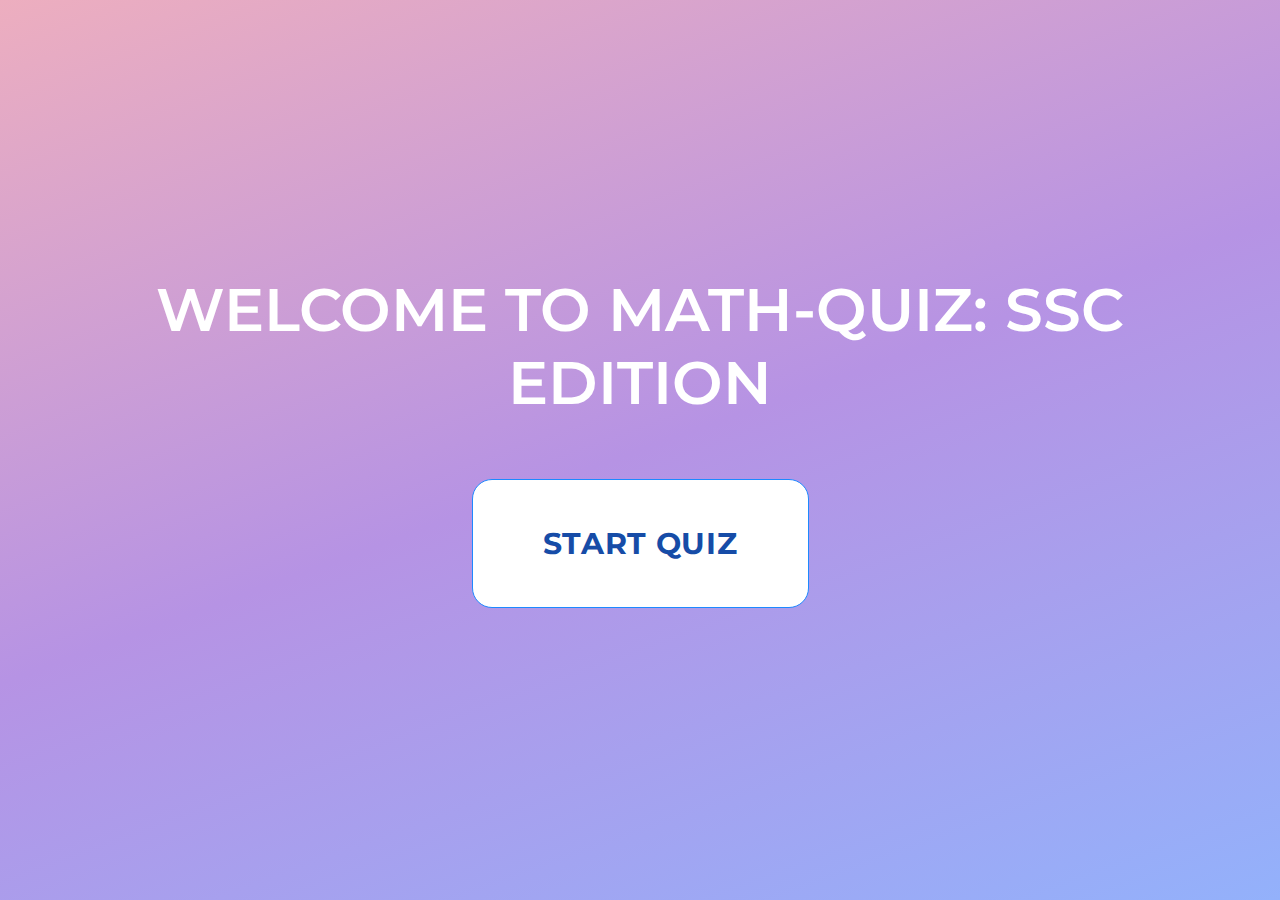
<file: index.html>
<!DOCTYPE html>
<html lang="en">
<head>
    <meta charset="UTF-8">
    <meta http-equiv="X-UA-Compatible" content="IE=edge">
    <meta name="viewport" content="width=device-width, initial-scale=1.0">
    <title>Document</title>
    <link rel="stylesheet" href="./styles/questions.css">
</head>
<body>
    <section class="section">
        <div>Welcome to math-quiz: ssc edition</div>
        <a href = "./templates/index.html">
            <button class="btn-shine">
                <span>Start Quiz</span>
            </button>
        </a>
    </section>
    
</body>
</html>
</file>
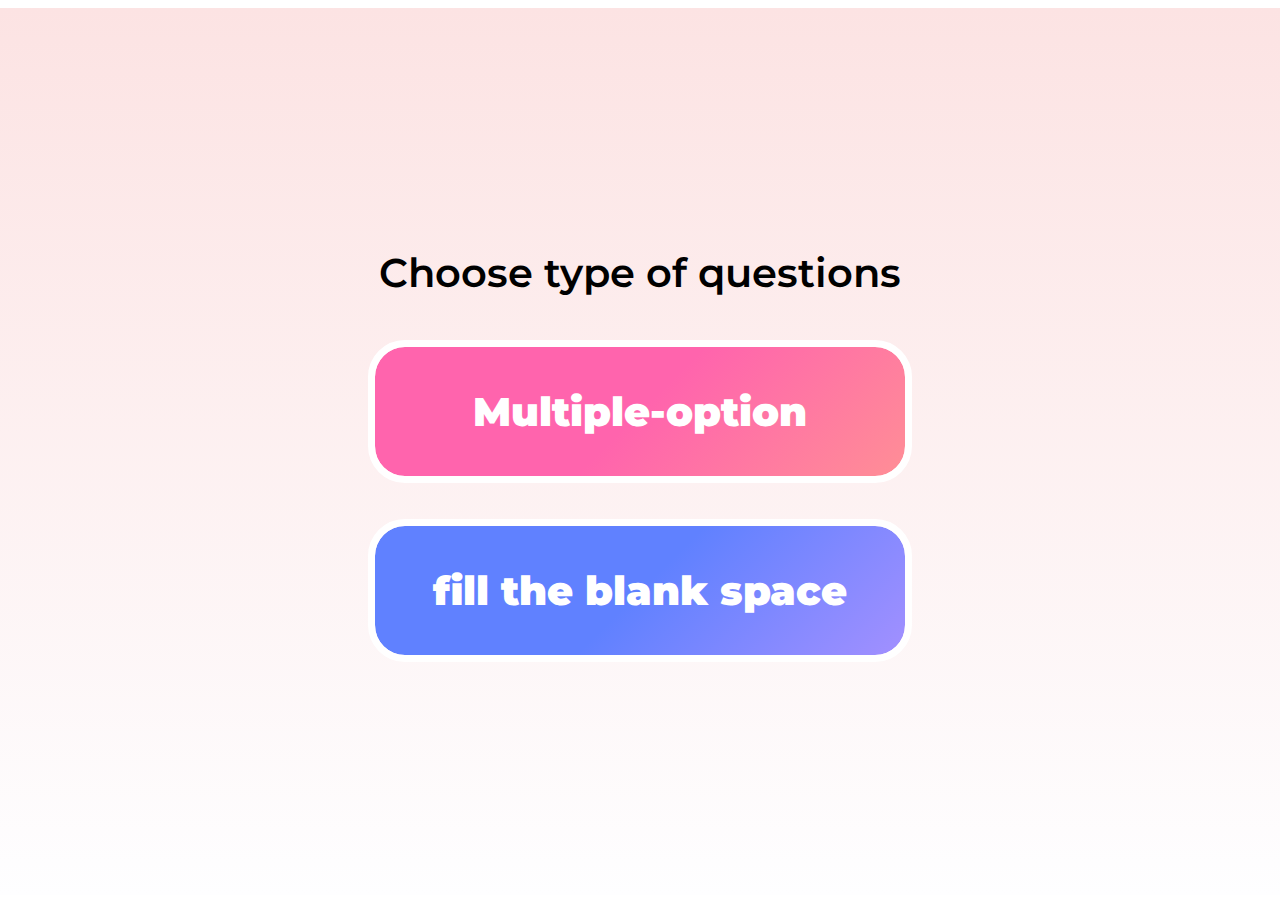
<file: templates/index.html>
<!DOCTYPE html>
<html lang="en">
<head>
    <meta charset="UTF-8">
    <meta http-equiv="X-UA-Compatible" content="IE=edge">
    <meta name="viewport" content="width=device-width, initial-scale=1.0">
    <title>Document</title>
    <link rel="stylesheet" href="../styles/specs.css">
</head>
<body>
    <section class="section">
        <nav class="nav hidden">
            <div class="icon ham-menu">
                <img class="icon-img" src="../assets/hamburger menu.png" alt="">

            </div>
            <p class="title">Course#1</p>
            <div class="icon">
                <img src="../assets/arrow down.png" alt="" class="icon-img">
            </div>
        </nav>

        <div class="nextBtn backBtn hidden float">←</div>

        <section id="type" class="levels">
            <div class="text">
                Choose type of questions
            </div>
            <div class="digits-round easy">
                <div class="digit-num">Multiple-option</div>
            </div>
            <div id="operation" class="digits-round medium">
                <div class="digit-num">fill the blank space</div>
            </div>
        </section>

        <section id="operation" class="levels hidden">
            <div class="digits-round easy">
                <div class="digit-num">+</div>
                <div class="label">addition</div>
            </div>
            <div id="operation" class="digits-round medium">
                <div class="digit-num">-</div>
                <div class="label">subtraction</div>
                <div class="label"></div>
            </div>
            <div class="digits-round hard">
                <div class="digit-num">/</div>
                <div class="label">division</div>
                <div class="label"></div>
            </div>
            <div class="digits-round easy">
                <div class="digit-num">x</div>
                <div class="label">multiplication</div>
                <div class="label"></div>
            </div>
            <div class="digits-round medium">
                <div class="digit-num">%</div>
                <div class="label">Modulo</div>
                <div class="label"></div>
            </div>
            <div class="digits-round hard">
                <div class="digit-num">!</div>
                <div class="label">factorial</div>
                <div class="label"></div>
            </div>
        </section>

        <section id="levels" class="levels hidden">
    
            <div class="digits-round easy">
                <div class="digit-num">1</div>
                <div class="label">1 - digit quiz</div>
            </div>
            <div class="digits-round medium">
                <div class="digit-num">2</div>
                <div class="label">2 - digit quiz</div>
                <div class="label"></div>
            </div>
            <div class="digits-round hard">
                <div class="digit-num">3</div>
                <div class="label">3 - digit quiz</div>
                <div class="label"></div>
            </div>
        </section>
        <section id="numbers" class="levels number hidden">
            <div id="alert" class="hidden">Invalid number of questions</div>
            <input min="1" max="100" class="" type="number" placeholder="1 to 100">
            <div id="endless" class="nextBtn medium">Survival</div>
            <div id="nextBtn" class="nextBtn">Normal</div>
        </section>
        <section id="quiz" class="levels hidden">
            <div class="abandon">
                <div class="x">×</div>
                <div class="abandon-text">abandon</div>

            </div>
            <div class="stats">
                <div class="attempts" id="attempts">
                    3
                </div>
                <div class="question-num"></div>
                <div class="progress-bar">
                    <div class="bars"></div>
                    <div class="bars"></div>
                    <div class="bars"></div>
                    <div class="bars"></div>
                    <div class="bars"></div>
                    <div class="bars"></div>
                    <div class="bars"></div>
                    <div class="bars"></div>
                    <div class="bars"></div>
                    <div class="bars"></div>
                    <div class="revealer"></div>
                </div>
                <div class="clock"> 5:00 </div>
            </div>

            <div id="correctAns" class="wrong invisible-text">Wrong Answer</div>

            <div class="question inputBox">
                <div class="num">54</div>
                <div class="symbol">+</div>
                <div class="num">67</div>
                <div class="equalTo">=</div>
                <input type="number" id="answerBox">
            </div>
            <div class="choices not-inactive hidden">
                <div class="choice"></div>
                <div class="choice"></div>
                <div class="choice"></div>
                <div class="choice"></div>
            </div>
            <div class="buttons">
                <div id="answer" class="nextBtn">check</div>
                <div id="skip" class="nextBtn">Skip</div>
                <div id="next" class="nextBtn inactive">next</div>
            </div>
        </section>
        
        <section class="results hidden">
            <div class="score">You have answerd 5 out of 10 questions correctly</div>
            <div class="retryBtn">Retake</div>
            <a href="../index.html"><div class="retryBtn quitBtn">Quit</div></a>
        </section>
    </section>
    <script src="../js/main.js"></script>
    
</body>
</html>
</file>
<file: styles/questions.css>
@import url('https://fonts.googleapis.com/css2?family=Montserrat:wght@100;300;400;500;600;700;800;900&display=swap');


* {
    font-size: 60px;
    font-weight: 600;
    color: white;
    font-family: 'MontSerrat';
    text-align: center;
    text-transform: uppercase;
    margin: 20px;
}
.section{
    overflow: hidden;
    position: fixed;
    top: -20px;
    bottom: -20px;
    right: -20px;
    left: -20px;
    background-image: linear-gradient(#0040f4, #fdd6b3);
    background-image: linear-gradient(160deg, #edaebf, #b693e4, #93b1fb);
    
    display: flex;
    flex-direction: column;
    justify-content: center;
    align-items: center;
}
button {
    padding: 25px 50px;
    font-weight: 600;
    outline: none;
    text-decoration: none;
    display: flex;
    justify-content: center;
    align-items: center;
    cursor: pointer;
    text-transform: uppercase;
    background-color: #fff;
    border: 1px solid rgba(22, 76, 167, 0.6);
    border-radius: 20px;
    color: #1d89ff;
    z-index: 0;
    overflow: hidden;
    transition: all 0.3s cubic-bezier(0.02, 0.01, 0.47, 1);
}
  
button span {
    font-family: 'Montserrat';
    color: #164ca7;
    font-size: 30px;
    font-weight: 700;
    letter-spacing: 0.7px;
}
  
button:hover {
    animation: rotate624 0.7s ease-in-out both;
}
  
button:hover span {
    animation: storm1261 0.7s ease-in-out both;
    animation-delay: 0.06s;
}
  
@keyframes rotate624 {
    0% {
      transform: rotate(0deg) translate3d(0, 0, 0);
    }
  
    25% {
      transform: rotate(3deg) translate3d(0, 0, 0);
    }
  
    50% {
      transform: rotate(-3deg) translate3d(0, 0, 0);
    }
  
    75% {
      transform: rotate(1deg) translate3d(0, 0, 0);
    }
  
    100% {
      transform: rotate(0deg) translate3d(0, 0, 0);
    }
}
  
@keyframes storm1261 {
    0% {
      transform: translate3d(0, 0, 0) translateZ(0);
    }
  
    25% {
      transform: translate3d(4px, 0, 0) translateZ(0);
    }
  
    50% {
      transform: translate3d(-3px, 0, 0) translateZ(0);
    }
  
    75% {
      transform: translate3d(2px, 0, 0) translateZ(0);
    } 
  
    100% {
      transform: translate3d(0, 0, 0) translateZ(0);
    }
}
  
.btn-shine {
    border: 1px solid;
    overflow: hidden;
    position: relative;
}
  
.btn-shine span {
    z-index: 20;
}
  
.btn-shine:after {
    background: #38ef7d;
    content: "";
    height: 155px;
    left: -75px;
    opacity: 0.4;
    position: absolute;
    top: -50px;
    transform: rotate(35deg);
    transition: all 550ms cubic-bezier(0.19, 1, 0.22, 1);
    width: 50px;
    z-index: -10;
}
  
.btn-shine:hover:after {
    left: 120%;
    transition: all 550ms cubic-bezier(0.19, 1, 0.22, 1);
}
</file>
<file: styles/specs.css>
@import url('https://fonts.googleapis.com/css2?family=Montserrat:wght@100;300;400;500;600;700;800;900&display=swap');
*{
    font-family: 'Montserrat';
    text-decoration: none;
}
body{
    overflow-x: hidden;
}
.section{
    background-image: linear-gradient(#fce3e3, #fefeff);
    margin: 0 -10px;
    min-height: 98.5vh;
    margin-bottom: -2vh;
    display: flex;
    justify-content: center;
    align-items: center;
    transition: all ease-out .500s;
}
.nav{
    height: 35px;
    background-color: white;
    position: fixed;
    top: 0;
    left: 0;
    right: 0;
    padding: 20px;

    display: flex;
    justify-content: space-between;
    align-items: center;

    font-size: 20px;
    font-weight: 600;
    color: grey;
    font-size: 30px;
    z-index: 2;
}
.icon{
    height: 100%;
    display: flex;
    justify-content: center;
    align-items: center;
    cursor: pointer;
}
.icon-img{
    height: 80%;
}
:not(.ham-menu) > .icon-img{
    height: 50%;
}
.levels, .opertaions{
    height: calc(97vh);
    width: 100%;
    display: flex;
    flex-wrap: wrap;
    align-items: center;
    justify-content: center;
    font-family: 'Montserrat', sans-serif;
}
.digits-round{
    position: relative;
    margin: 0px 50px;
    width: 30vh;
    height: 30vh;
    border-radius: 50%;
    background-color: white;

    display: flex;
    justify-content: center;
    align-items: center;
    outline: 7px white solid;
    cursor: pointer;
    transition: all .200s ease-in-out;
}
.digits-round:hover{
    box-shadow: 0px 30px 20px #faddcc;
    transform: scale(110%, 110%);
}
.digits-round > .label {
    position: absolute;
    bottom: -40px;
    font-size: 20px;
    font-weight: bold;
}
.digit-num{
    font-size: 70px;
    font-weight: 900;
    color: white;
}
.easy{
    background-image: linear-gradient(135deg, #ff64ad, #ff64ad, #ff8e96);
}
.medium{
    background-image: linear-gradient(135deg, #6081ff, #6081ff, #a290ff) !important;
}
.hard{
    background-image: linear-gradient(#09c87c, #09c87c, #9edb57);
}
#quiz{
    display: flex;
    flex-direction: column;
    align-items: center;
    padding: 40px;
    font-size: 10vh;
    background-color: white;
    font-weight: 600;
    color: #000;
    border-radius: 20px;
    width: fit-content;
    min-width: 50%;
    height: fit-content;
}
.question > div{
    padding: 10px;
}
.question{
    display: flex;
    align-items: center;
    margin: 30px 0;
}
.inputBox > input{
    outline: 7px dashed #0041f4bf;
    border: none;
    margin: 0 20px;
    height: 80px;
    width: 120px;
    text-align: center;
    text-justify: center;
    border-radius: 25px;
    font-size: 50px;
    font-weight: 600;
}
.progress-bar{
    position: relative;
    display: flex;
    align-items: center;
    width: 200px;
    height: 20px;
    border-radius: 7px;
    overflow: hidden;
}
.bars{
    background-color: #32e539;
    border-radius: 7px;
    width: 8%;
    margin: 1%;
    height: 100%;
}
.revealer{
    position: absolute;
    top: 0; right: 0;
    background-color: transparent;
    width: 100%;
    height: 100%;
    transition: all 1s ease-out;

    backdrop-filter: grayscale(1);
}
.buttons{
    display: flex;
    width: 100%;
    justify-content: space-around;
}
.nextBtn, .retryBtn{
    justify-self: flex-end;
    height: 70px;
    width: fit-content;
    /* margin: 0 20px; */
    padding: 5px 15px;
    background-color: #fad3bd;
    font-size: 40px;
    font-weight: 800;
    color: white;
    text-transform: capitalize;
    border-radius: 20px;
    display: flex;
    align-items: center;
    justify-content: center;
    cursor: pointer;
    transition: all 150ms linear;
}
.nextBtn:hover, .retryBtn:hover{
    /* box-shadow: 0px 10px 10px rgba(0, 0, 0, 0.2); */
    /* transform: translateY(-5%); */
    transform: scale(1.05);
}
.retryBtn{
    background-image: linear-gradient(135deg, #6081ff, #6081ff, #a290ff);
}
.stats{
    width: 100%;
    display: flex;
    align-items: center;
    justify-content: space-around;
    /* padding: 0 10%; */
}
.attempts{
    color: white;
    height: 70px;
    width: 70px;
    font-size: 20px;
    background-image: url(../assets/heart-icon.png);
    background-repeat: no-repeat;
    background-position: 0;
    background-size: contain;

    display: flex;
    align-items: center;
    justify-content: center;
}
#numbers{
    display: flex;
    flex-direction: column;
    align-items: center;
    justify-content: center;
}
#numbers *{
    margin: 20px;
}
/*
.sidebar{
    width: 40%;
    height: 100%;
    max-width: 400px;
    position: fixed;
    top: 0; left: 0;
    z-index: 100;
    background-color: white;
    display: flex;
    flex-direction: column;
    cursor: pointer;
    display: none;
}
.sidebar > a{
    padding: 40px;
    display: flex;
    justify-content: center;
    align-items: center;
    font-size: 25px;
    font-weight: bold;
    text-decoration: none;
    color: black;
}
.sidebar > a:hover{
    background-color: #faddcc56;
    text-decoration: none;
    color: black;
} 
*/
.selected{
    background-color: #faddcce1;
}
.selected:hover{
    background-color: #faddcce1;
}
.number > input{
    height: 100px;
    width: 150px;
    padding: 0 20px;
    font-size: 30px;
    outline: black 1px solid;
    border: none;
    border-radius: 15px;
    text-justify: center;
    text-align: center;
}
.number > input:focus{
    outline: grey solid;
    border: none;
}
#alert,
.wrong{
    color: red;
    font-size: 20px;
}
.question-started{
    background-image: linear-gradient(#0040f4, #fed9b6);
    justify-content: center;
}

input::-webkit-outer-spin-button,
input::-webkit-inner-spin-button {
  -webkit-appearance: none;
  margin: 0;
}
.wrong-answerBox{
    animation: wrongBorder 1s;
}
@keyframes wrongBorder {
    from{
        outline: 7px dashed red;
    }
    99%{
        outline: 7px dashed red;
    }
    to{
        outline: 7px dashed #0041f4bf;
    }
}
#correctAns{
    margin: 10px;
}
.clock{
    font-size: 30px;
    width: 100px;
}

.blink{
    animation: bigger .3s;
    animation-iteration-count: 2;
}

@keyframes bigger {
    from {
        transform: scale(1);
    }
    50% {
        transform: scale(1.3);
    }
    to {
        transform: scale(1);
    }
}

.regenerate {
    animation: regenerate .5s;
}

@keyframes regenerate {
    from {
        transform: rotateY(0deg);
    }
    to {
        transform: rotateY(360deg);
    }
}
.correct{
    color: limegreen;
}
.invisible-text{
    color: transparent;
}
.inactive{
    background-color: gray;
    cursor: not-allowed;
}
.inactive:hover{
    transform: scale(1);
}
.active{
    background-color: limegreen;
}
.wrongAns{
    background-color: rgb(220, 53, 53);
}
#type{
    flex-direction: column;
}
#type .digits-round{
    margin: 25px;
    width: 450px;
    height: auto;
    padding: 40px;
    border-radius: 30px;
}
#type .digits-round > .digit-num{
    font-size: 40px;
}
#type > .text{
    margin: 25px;
    font-size: 40px;
    font-weight: 600;
}
.results{
    width: 100%;
    height: 100%;
    padding: 20px 40px;

    background-color: rgba(255, 255, 255, 0.5);
    backdrop-filter: blur(7px);
    border-radius: 30px;
    font-size: 30px;
    font-weight: 700;

    position: absolute;
    top: 50%; left: 50%;
    transform: translate(-50%, -50%);
    z-index: 99;

    display: flex;
    flex-direction: column;
    justify-content: center;
    align-items: center;
}
.score{
    text-align: center;
    margin: 50px;
}
.choices{
    width: 100%;
    margin: 20px 0;
    display: flex;
    justify-content: space-around;
    align-items: center;
    font-size: 30px;
}
.choice{
    outline: 3px rgb(45, 45, 45) solid;
    border-radius: 10px;
    min-width: 100px;
    min-height: 100px;
    transition: all .1s;
    cursor: pointer;
    
    display: flex;
    justify-content: space-around;
    align-items: center;
}
.not-inactive > .choice:hover{
    background-color: lightgray;
}
.choice.success{
    outline: 3px rgb(40, 157, 40) solid;
    background-color: rgba(50, 205, 50, 0.35);
}
.chocie.fail{
    outline: 3px rgb(150, 10, 10) solid;
    background-color: rgba(255, 0, 0, 0.35);
}
.abandon{
    cursor: pointer;
    background-color: red;
    display: flex;
    color: white;
    padding: 0;
    border-radius: 25px;
    overflow: hidden;
    position: fixed;
    top: 30%; right: 10%;
    transform: translateX(100%);
    animation: float 2s;
    animation-iteration-count: infinite;
    transition: all .3s ease-out;
}
.abandon-text{
    overflow: hidden;
    font-size: 20px;
    height: 50px;
    margin-left: -91px;
    background-color: red;
    border-radius: 25px;
    transition: inherit;
    display: flex;
    justify-content: center;
    align-items: center;
}
.x{
    position: relative;
    width: 50px !important;
    height: 50px !important;
    border-radius: 50%;
    font-size: 50px;
    background-color: red;
    height: 100%;
    width: 100%;
    display: flex;
    justify-content: space-around;
    align-items: center;
    transition: inherit;
}
.abandon:hover > .abandon-text{
    margin-left: 0;
    padding-right: 10px;
}

.abandon:hover > .x{
    transform: rotateZ(45deg);
}
@keyframes float {
    from {
        transform: translateY(0);
    }
    40%{
        transform: translateY(20%);
    }
    60%{
        transform: translateY(20%);
    }
    to{
        transform: translateY(0); 
    }
}
.retryBtn{
    margin: 10px;
}
.question-num{
    font-size: 30px;
}
.backBtn{
    display: flex;
    align-items: center;
    justify-content: center;
    position: fixed;
    width: 70px;
    height: 70px;
    padding: 0;
    border-radius: 50%;
    bottom: 10%;
    left: 10%;
    background-color: #a290ff;
    font-weight: 800;
}
.float{
    animation: float 2s;
    animation-iteration-count: infinite;
}








.hidden{
    display: none !important;
}
</file>
